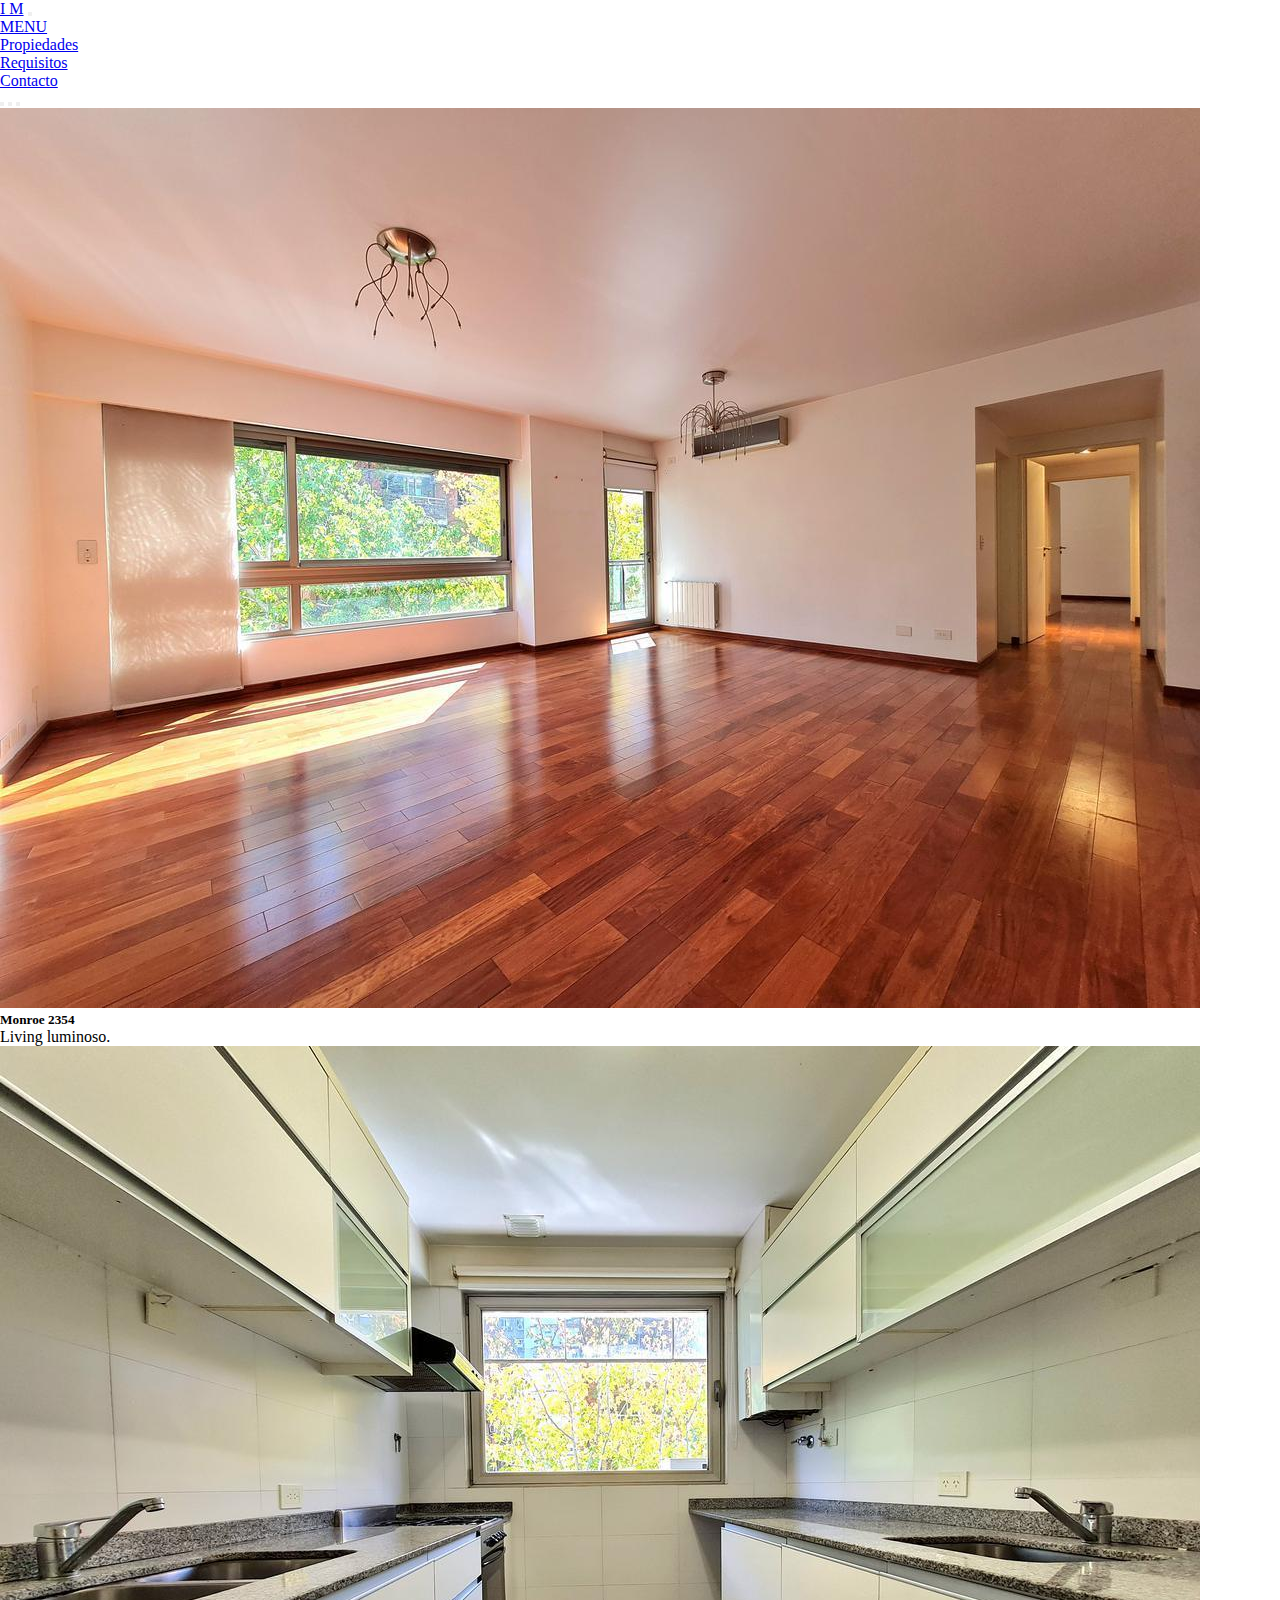
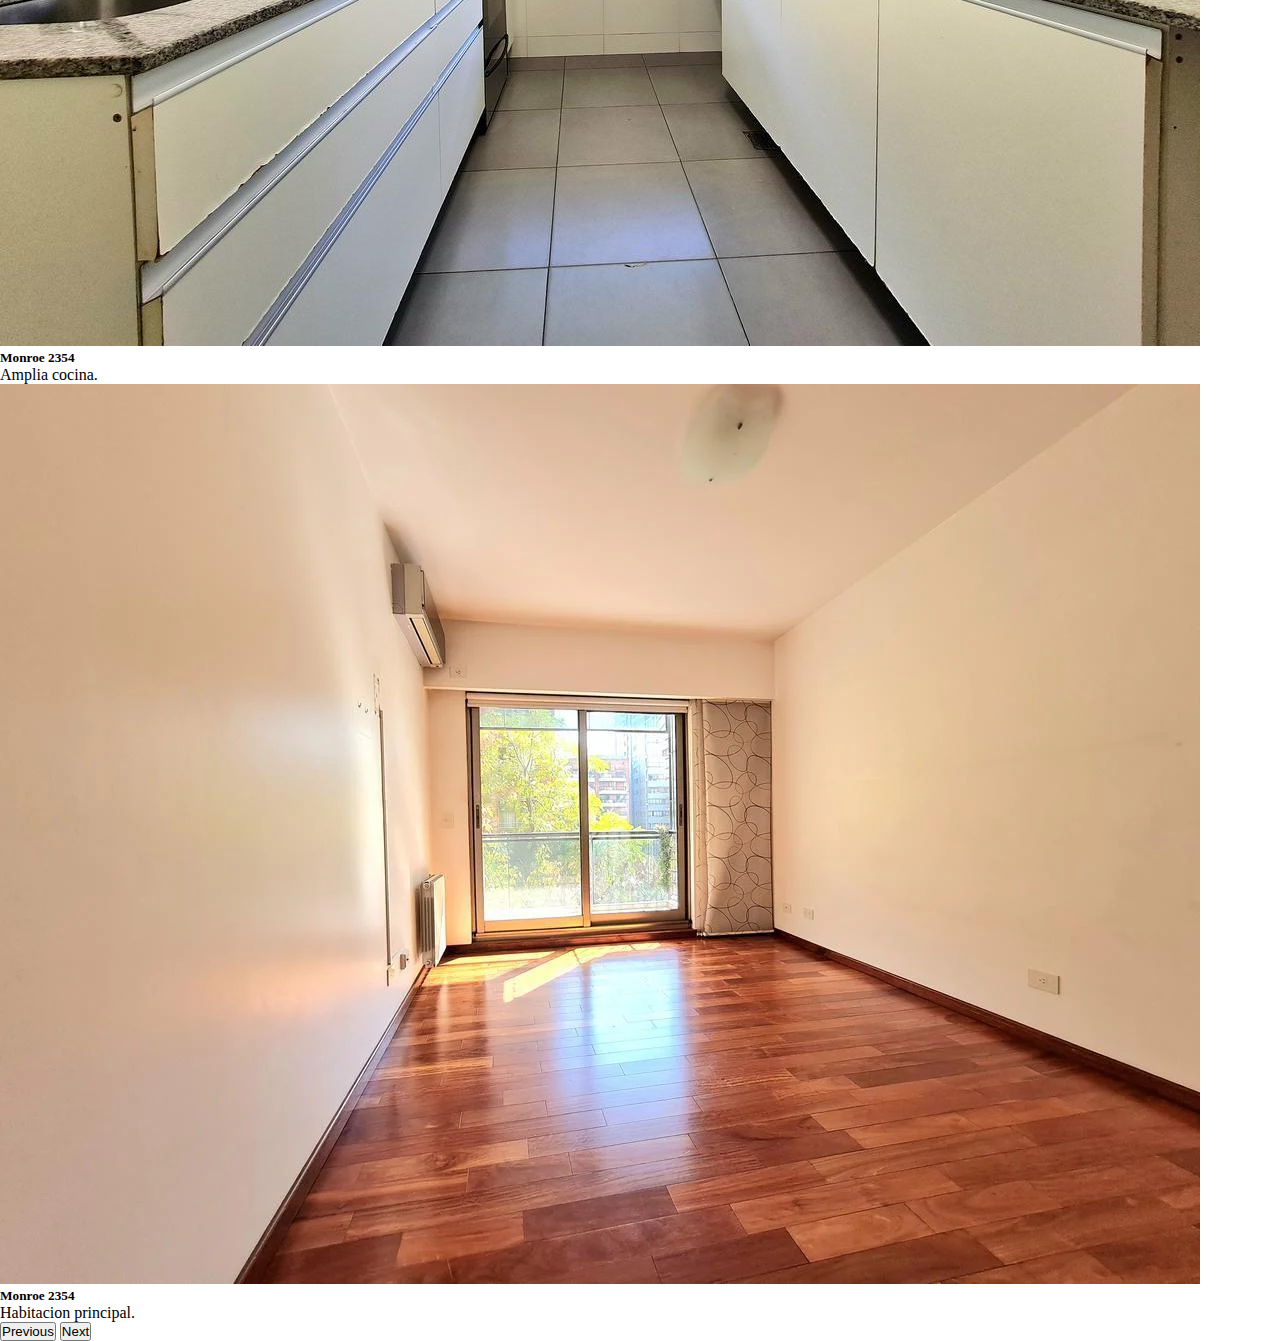
<file: propiedades.html>
<!doctype html>
<html lang="en">
  <head>
    <meta charset="utf-8">
    <meta name="viewport" content="width=device-width, initial-scale=1">
    <title>Bootstrap demo</title>
    <link href="https://cdn.jsdelivr.net/npm/bootstrap@5.2.0-beta1/dist/css/bootstrap.min.css" rel="stylesheet" integrity="sha384-0evHe/X+R7YkIZDRvuzKMRqM+OrBnVFBL6DOitfPri4tjfHxaWutUpFmBp4vmVor" crossorigin="anonymous">
    <link rel="stylesheet" href="./css/style.css">
  </head>
  <body>
<!-- NAV -- menu dropdown Bootstrap -->
    <nav class="navbar navbar-expand-lg navbar-dark bg-dark">
        <div class="container-fluid">
          <a class="navbar-brand" href="./index.html">I M</a>
          <button class="navbar-toggler" type="button" data-bs-toggle="collapse" data-bs-target="#navbarNavDarkDropdown" aria-controls="navbarNavDarkDropdown" aria-expanded="false" aria-label="Toggle navigation">
            <span class="navbar-toggler-icon"></span>
          </button>
          <div class="collapse navbar-collapse" id="navbarNavDarkDropdown">
            <ul class="navbar-nav">
              <li class="nav-item dropdown">
                <a class="nav-link dropdown-toggle" href="#" id="navbarDarkDropdownMenuLink" role="button" data-bs-toggle="dropdown" aria-expanded="false">
                  MENU
                </a>
                <ul class="dropdown-menu dropdown-menu-dark" aria-labelledby="navbarDarkDropdownMenuLink">
                  <li><a class="dropdown-item" href="#">Propiedades</a></li>
                  <li><a class="dropdown-item" href="#">Requisitos</a></li>
                  <li><a class="dropdown-item" href="#">Contacto</a></li>
                </ul>
              </li>
            </ul>
          </div>
        </div>
      </nav>

<!-- MAIN -- Carousel Bootstrap imagenes  -->
<div id="carouselExampleCaptions" class="carousel slide" data-bs-ride="false">
    <div class="carousel-indicators">
      <button type="button" data-bs-target="#carouselExampleCaptions" data-bs-slide-to="0" class="active" aria-current="true" aria-label="Slide 1"></button>
      <button type="button" data-bs-target="#carouselExampleCaptions" data-bs-slide-to="1" aria-label="Slide 2"></button>
      <button type="button" data-bs-target="#carouselExampleCaptions" data-bs-slide-to="2" aria-label="Slide 3"></button>
    </div>
    <div class="carousel-inner">
      <div class="carousel-item active">
        <img src="./img/Prop1-foto-A.jpeg" class="d-block w-100" alt="porp1-foto-a">
        <div class="carousel-caption d-none d-md-block">
          <h5>Monroe 2354</h5>
          <p>Living luminoso.</p>
        </div>
      </div>
      <div class="carousel-item">
        <img src="./img/Prop1-foto-B.jpeg" class="d-block w-100" alt="prop1-foto-b">
        <div class="carousel-caption d-none d-md-block">
          <h5>Monroe 2354</h5>
          <p>Amplia cocina.</p>
        </div>
      </div>
      <div class="carousel-item">
        <img src="./img/Prop1-foto-C.webp" class="d-block w-100" alt="prop1-foto-d">
        <div class="carousel-caption d-none d-md-block">
          <h5>Monroe 2354</h5>
          <p>Habitacion principal.</p>
        </div>
      </div>
    </div>
    <button class="carousel-control-prev" type="button" data-bs-target="#carouselExampleCaptions" data-bs-slide="prev">
      <span class="carousel-control-prev-icon" aria-hidden="true"></span>
      <span class="visually-hidden">Previous</span>
    </button>
    <button class="carousel-control-next" type="button" data-bs-target="#carouselExampleCaptions" data-bs-slide="next">
      <span class="carousel-control-next-icon" aria-hidden="true"></span>
      <span class="visually-hidden">Next</span>
    </button>
  </div>


    <script src="https://cdn.jsdelivr.net/npm/bootstrap@5.2.0-beta1/dist/js/bootstrap.bundle.min.js" integrity="sha384-pprn3073KE6tl6bjs2QrFaJGz5/SUsLqktiwsUTF55Jfv3qYSDhgCecCxMW52nD2" crossorigin="anonymous"></script>
  </body>
</html>
</file>
<file: css/style.css>
*{margin:0;
padding: 0;}

div.container-sm{width: 90%;}

div.container-md{width: 90%;}
</file>
